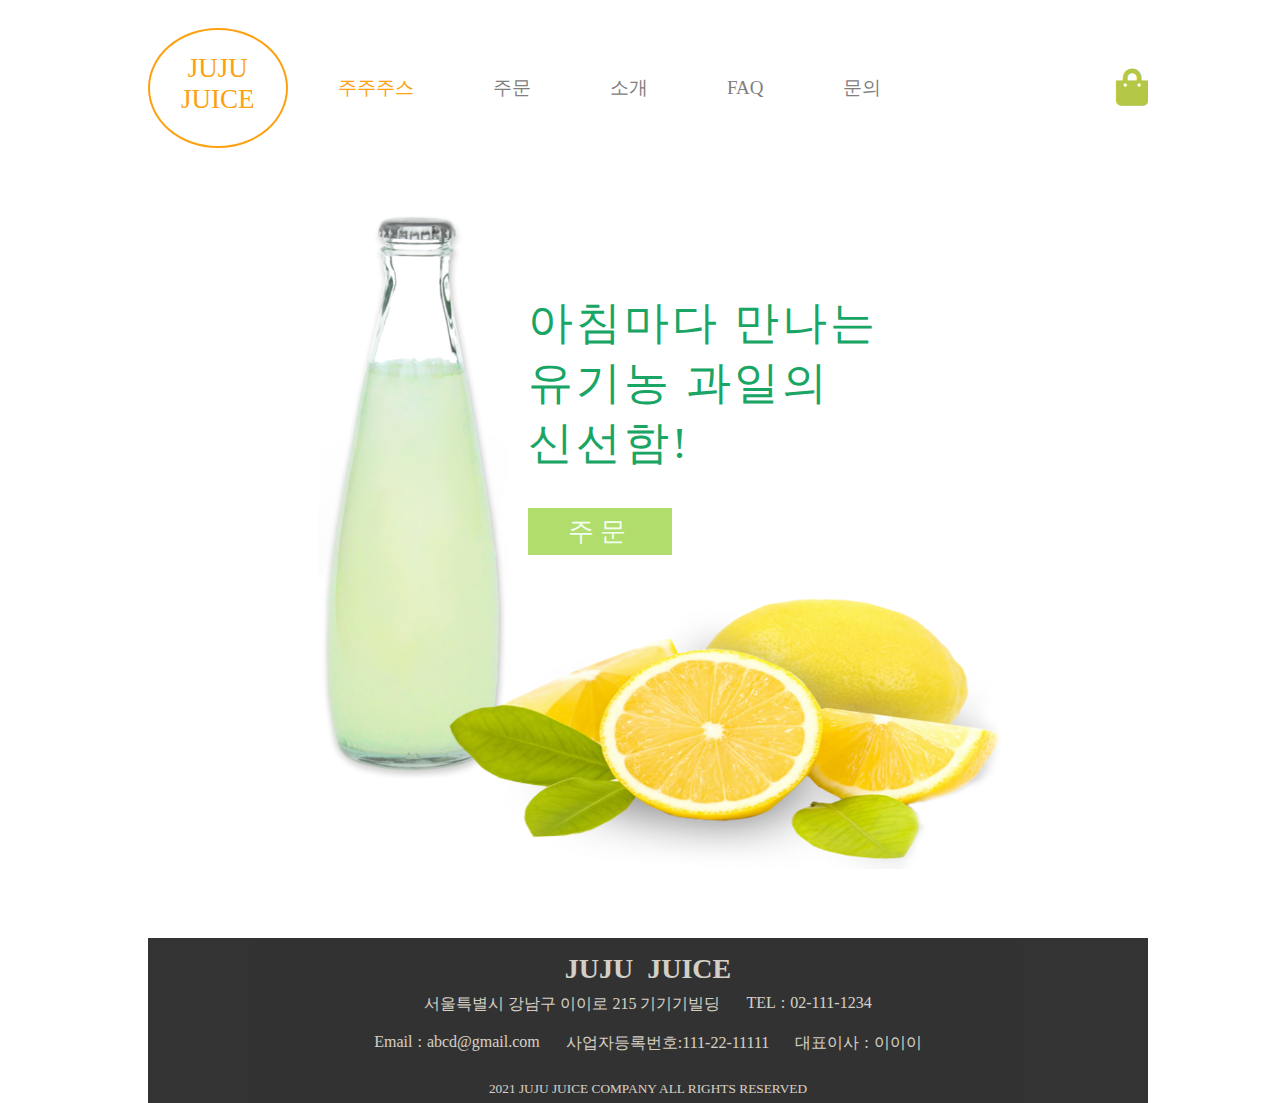
<file: 연습/index.html>
<!DOCTYPE html>
<html>
    <head>
        <title> fr juice</title>
        <meta charset="utf-8">
        <link rel="stylesheet" href="https://cdnjs.cloudflare.com/ajax/libs/font-awesome/5.8.2/css/all.min.css"/>
        <link rel="stylesheet" href="css/styles.css">
    </head>
    <body>
        <header class="nav-header">
            <div class="nav-header_main">JUJU <br>JUICE</div>
            <div class="nav-header_li">
                <span><a href="index.html" style="color:rgb(252, 161, 16)">주주주스</a></span>
                <span><a href="shop.html">주문</a></span>
                <span><a href="introdution.html">소개</a></span>
                <span><a href="faq.html">FAQ</a></span>
                <span><a href="inquiry.html">문의</a></span>
            </div>
            <div class="nav-header_shoppingcart"><i class="fas fa-shopping-bag"></i></div>
        </header>
        <div class="main_text">
            <p>아침마다 만나는<br>유기농 과일의<br>신선함!</p>
            <button type="submit"><a href="shop.html">주문</a></button>
        </div>
        <img class="bottle"src="img/123.webp">
        <img class="orange"src="img/1234.webp">
    </body>
    <foot class="bottom">
        <div class="bottom_title">JUJU &nbsp;JUICE</div>
        <div class="bottom_text">
            <p>서울특별시 강남구 이이로 215 기기기빌딩</p>
            <p>TEL<span>:</span>02-111-1234</p>
        </div>
        <div class="bottom_text">
            <p>Email<span>:</span>abcd@gmail.com</p>
            <p>사업자등록번호:111-22-11111</p>
            <p>대표이사<span>:</span>이이이</p>
        </div>
        <div class="bottom_foot">2021 JUJU JUICE COMPANY ALL RIGHTS RESERVED</div>
    </foot>
</html>
</file>
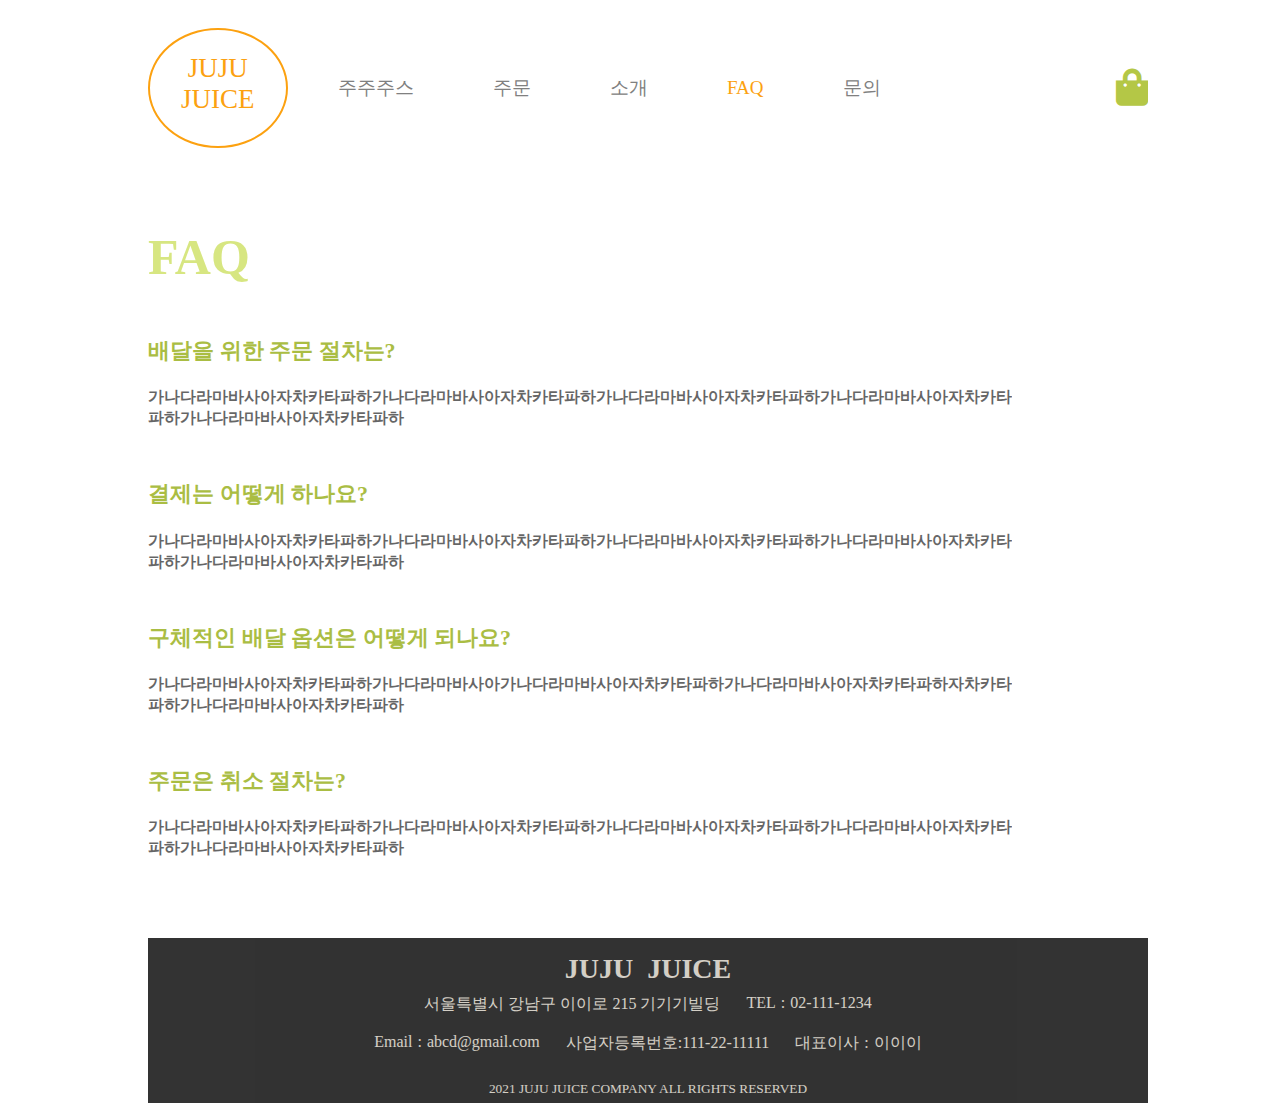
<file: 연습/faq.html>
<!DOCTYPE html>
<html>

<head>
    <title> fr juice</title>
    <meta charset="utf-8">
    <link rel="stylesheet" href="https://cdnjs.cloudflare.com/ajax/libs/font-awesome/5.8.2/css/all.min.css" />
    <link rel="stylesheet" href="css/styles.css">
</head>

<body>
    <header class="nav-header">
        <div class="nav-header_main">JUJU <br>JUICE</div>
        <div class="nav-header_li">
            <span><a href="index.html">주주주스</a></span>
            <span><a href="shop.html">주문</a></span>
            <span><a href="introdution.html">소개</a></span>
            <span><a href="faq.html" style="color:rgb(252, 161, 16)">FAQ</a></span>
            <span><a href="inquiry.html">문의</a></span>
        </div>
        <div class="nav-header_shoppingcart"><i class="fas fa-shopping-bag"></i></div>
    </header>
    <main class="main_command">
        <div class="main_command_title">
            <h1>FAQ</h1>
        </div>
        <div class="main_command_text">
            <h2>배달을 위한 주문 절차는?</h2>
            <h4>가나다라마바사아자차카타파하가나다라마바사아자차카타파하가나다라마바사아자차카타파하가나다라마바사아자차카타파하가나다라마바사아자차카타파하</h4>
        </div>
        <div class="main_command_text">
            <h2>결제는 어떻게 하나요?</h2>
            <h4>가나다라마바사아자차카타파하가나다라마바사아자차카타파하가나다라마바사아자차카타파하가나다라마바사아자차카타파하가나다라마바사아자차카타파하</h4>
        </div>
        <div class="main_command_text">
            <h2>구체적인 배달 옵션은 어떻게 되나요?</h2>
            <h4>가나다라마바사아자차카타파하가나다라마바사아가나다라마바사아자차카타파하가나다라마바사아자차카타파하자차카타파하가나다라마바사아자차카타파하</h4>
        </div>
        <div class="main_command_text">
            <h2>주문은 취소 절차는?</h2>
            <h4>가나다라마바사아자차카타파하가나다라마바사아자차카타파하가나다라마바사아자차카타파하가나다라마바사아자차카타파하가나다라마바사아자차카타파하</h4>
        </div>
    </main>
</body>
<foot class="bottom">
    <div class="bottom_title">JUJU &nbsp;JUICE</div>
    <div class="bottom_text">
        <p>서울특별시 강남구 이이로 215 기기기빌딩</p>
        <p>TEL<span>:</span>02-111-1234</p>
    </div>
    <div class="bottom_text">
        <p>Email<span>:</span>abcd@gmail.com</p>
        <p>사업자등록번호:111-22-11111</p>
        <p>대표이사<span>:</span>이이이</p>
    </div>
    <div class="bottom_foot">2021 JUJU JUICE COMPANY ALL RIGHTS RESERVED</div>
</foot>
</html>
</file>
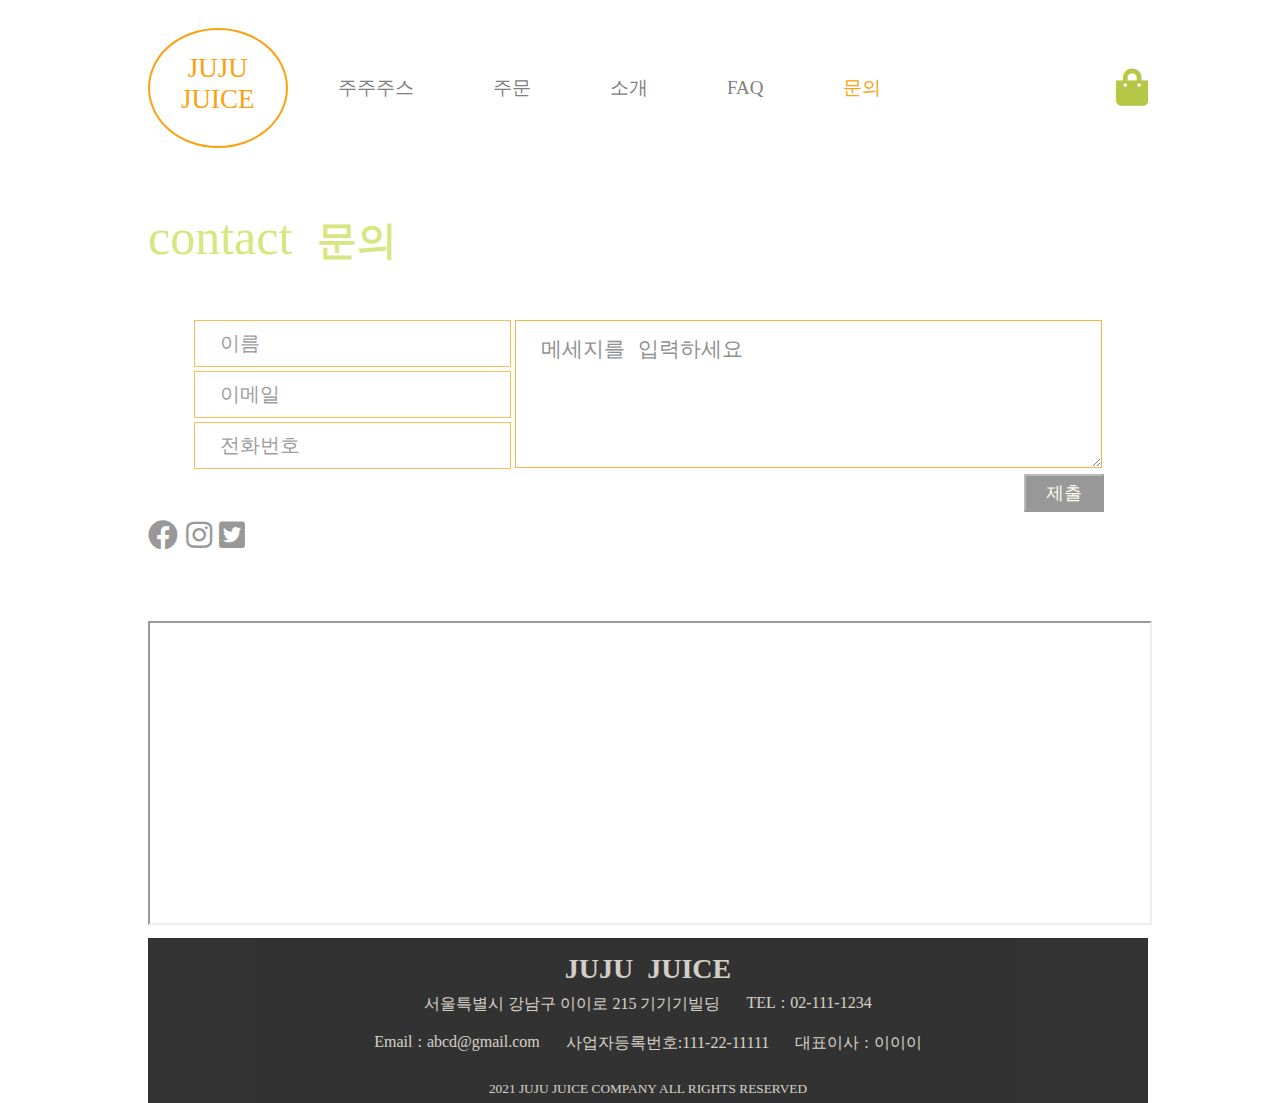
<file: 연습/inquiry.html>
<!DOCTYPE html>
<html>
    <head>
        <title> fr juice</title>
        <meta charset="utf-8">
        <link rel="stylesheet" href="https://cdnjs.cloudflare.com/ajax/libs/font-awesome/5.8.2/css/all.min.css"/>
        <link rel="stylesheet" href="css/styles.css">
    </head>
    <body>
        <header class="nav-header">
            <div class="nav-header_main">JUJU <br>JUICE</div>
            <div class="nav-header_li">
                <span><a href="index.html" >주주주스</a></span>
                <span><a href="shop.html">주문</a></span>
                <span><a href="introdution.html">소개</a></span>
                <span><a href="faq.html">FAQ</a></span>
                <span><a href="inquiry.html" style="color:rgb(252, 161, 16)">문의</a></span>
            </div>
            <div class="nav-header_shoppingcart"><i class="fas fa-shopping-bag"></i></div>
        </header>
        <div class="inquiry_title">contact &nbsp;<span>문의</span></div>
        <form class="main_form">
            <div class="text">
                <input type="name" value="" placeholder="이름"><br>
                <input type="email" value="" placeholder="이메일"><br>
                <input type="tel" value="" placeholder="전화번호">
            </div>
            <div class="contact">
                <textarea class="" cols="40" row="20" placeholder="메세지를 입력하세요"></textarea><br>
                <button type="submit">제출</button>
            </div>
        </form>
        <div class="icons">
            <i class="fab fa-facebook"></i>
            <i class="fab fa-instagram"></i>
            <i class="fab fa-twitter-square"></i>
        </div>
        <iframe src="https://map.naver.com/v5/directions/-/-/-/transit?c=14140670.1573051,4508715.1555702,17,0,0,0,dh" width="1000" height="300"></iframe>
    </body>
    <foot class="bottom">
        <div class="bottom_title">JUJU &nbsp;JUICE</div>
        <div class="bottom_text">
            <p>서울특별시 강남구 이이로 215 기기기빌딩</p>
            <p>TEL<span>:</span>02-111-1234</p>
        </div>
        <div class="bottom_text">
            <p>Email<span>:</span>abcd@gmail.com</p>
            <p>사업자등록번호:111-22-11111</p>
            <p>대표이사<span>:</span>이이이</p>
        </div>
        <div class="bottom_foot">2021 JUJU JUICE COMPANY ALL RIGHTS RESERVED</div>
    </foot>
</html>
</file>
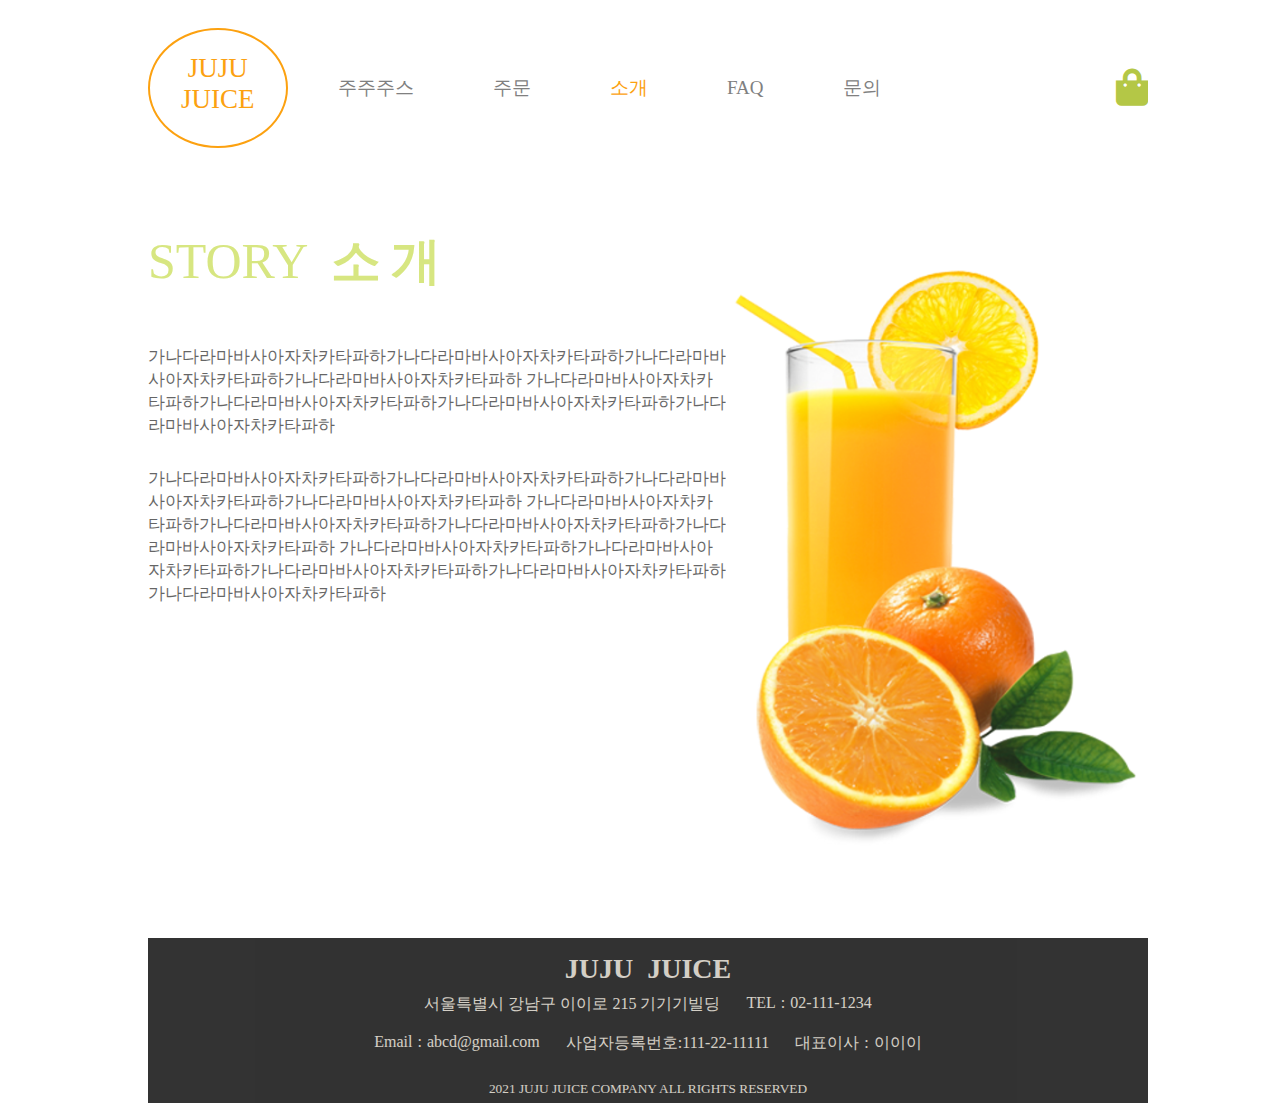
<file: 연습/introdution.html>
<!DOCTYPE html>
<html>
    <head>
        <title> fr juice</title>
        <meta charset="utf-8">
        <link rel="stylesheet" href="https://cdnjs.cloudflare.com/ajax/libs/font-awesome/5.8.2/css/all.min.css"/>
        <link rel="stylesheet" href="css/styles.css">
    </head>
    <body>
        <header class="nav-header">
            <div class="nav-header_main">JUJU <br>JUICE</div>
            <div class="nav-header_li">
                <span><a href="index.html">주주주스</a></span>
                <span><a href="shop.html">주문</a></span>
                <span><a href="introdution.html" style="color:rgb(252, 161, 16)">소개</a></span>
                <span><a href="faq.html" ">FAQ</a></span>
                <span><a href="inquiry.html">문의</a></span>
            </div>
            <div class="nav-header_shoppingcart"><i class="fas fa-shopping-bag"></i></div>
        </header>
        <main class="story">
            <div class="title">STORY &nbsp;<span>소개</span></div>
            <div class="text_1">
                가나다라마바사아자차카타파하가나다라마바사아자차카타파하가나다라마바사아자차카타파하가나다라마바사아자차카타파하
                가나다라마바사아자차카타파하가나다라마바사아자차카타파하가나다라마바사아자차카타파하가나다라마바사아자차카타파하
            </div>
            <div class="text_2">
                가나다라마바사아자차카타파하가나다라마바사아자차카타파하가나다라마바사아자차카타파하가나다라마바사아자차카타파하
                가나다라마바사아자차카타파하가나다라마바사아자차카타파하가나다라마바사아자차카타파하가나다라마바사아자차카타파하
                가나다라마바사아자차카타파하가나다라마바사아자차카타파하가나다라마바사아자차카타파하가나다라마바사아자차카타파하
                가나다라마바사아자차카타파하
            </div>
        </main>
    </body>
    <img src="img/18c26a_9e1ca0dfa6fa4fb89c876deaf1d5adc4.webp">
    <foot class="bottom">
        <div class="bottom_title">JUJU &nbsp;JUICE</div>
        <div class="bottom_text">
            <p>서울특별시 강남구 이이로 215 기기기빌딩</p>
            <p>TEL<span>:</span>02-111-1234</p>
        </div>
        <div class="bottom_text">
            <p>Email<span>:</span>abcd@gmail.com</p>
            <p>사업자등록번호:111-22-11111</p>
            <p>대표이사<span>:</span>이이이</p>
        </div>
        <div class="bottom_foot">2021 JUJU JUICE COMPANY ALL RIGHTS RESERVED</div>
    </foot>
</html>
</file>
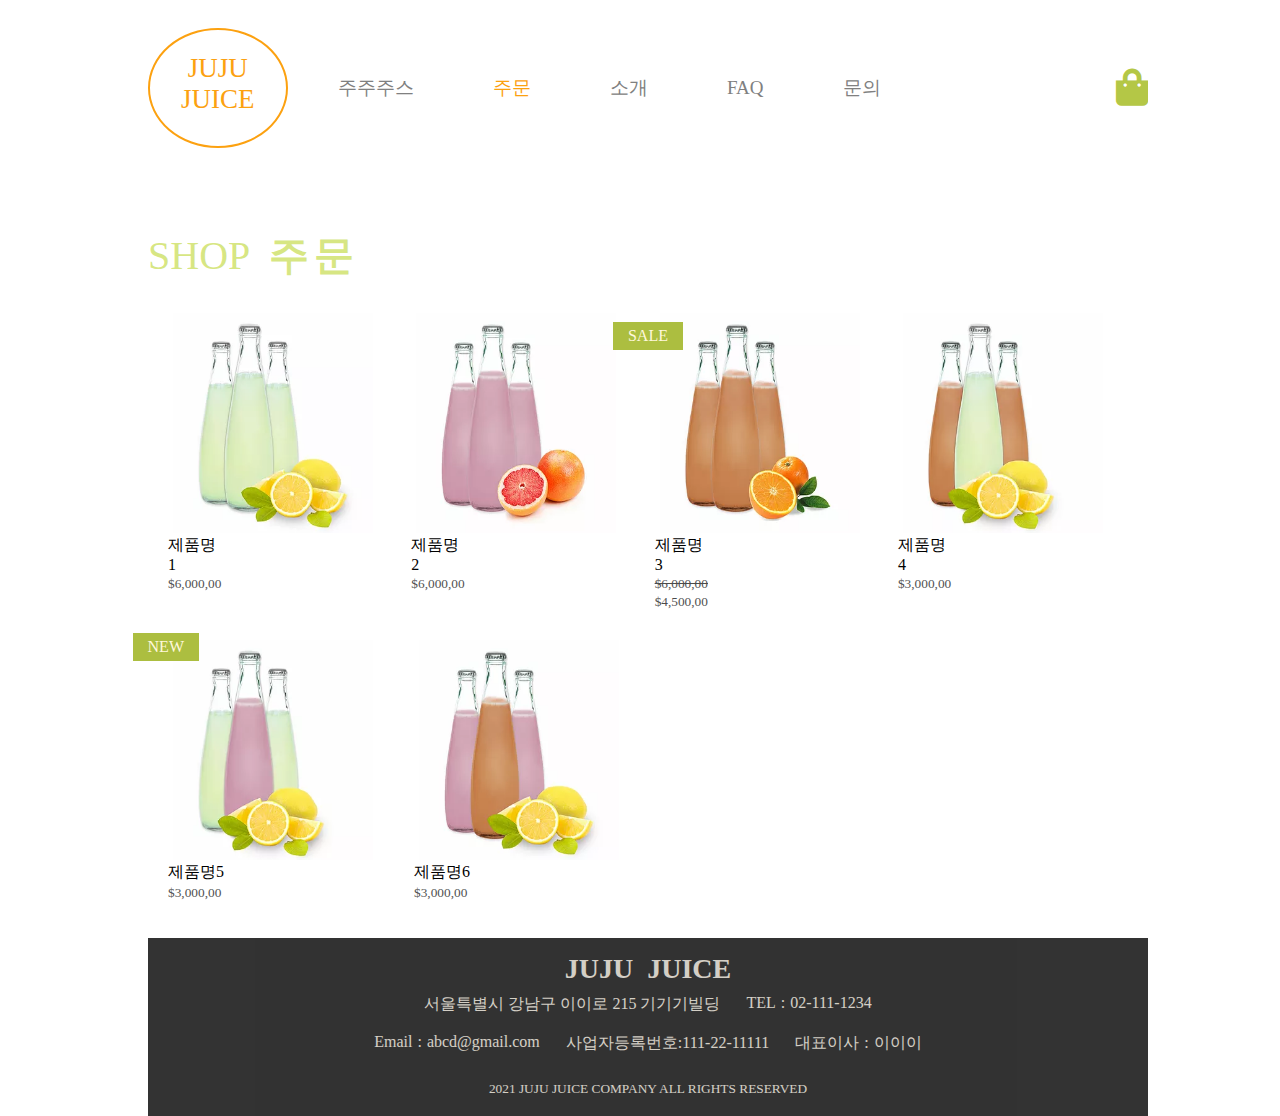
<file: 연습/shop.html>
<!DOCTYPE html>
<html>
    <head>
        <title> fr juice</title>
        <meta charset="utf-8">
        <link rel="stylesheet" href="https://cdnjs.cloudflare.com/ajax/libs/font-awesome/5.8.2/css/all.min.css"/>
        <link rel="stylesheet" href="css/styles.css">
    </head>
    <body>
        <header class="nav-header">
            <div class="nav-header_main">JUJU <br>JUICE</div>
            <div class="nav-header_li">
                <span><a href="index.html" .>주주주스</a></span>
                <span><a href="#shop.html" style="color:rgb(252, 161, 16)">주문</a></span>
                <span><a href="introdution.html">소개</a></span>
                <span><a href="faq.html">FAQ</a></span>
                <span><a href="inquiry.html">문의</a></span>
            </div>
            <div class="nav-header_shoppingcart"><i class="fas fa-shopping-bag"></i></div>
        </header>
        <main class="mainscreen">
            <div class="mainscreen_title">SHOP &nbsp;<span>주문</span></div>
            <div class="mainscreen_menu">
                <div class="menu">
                    <img class="shop_img"src="img/shop1.webp">
                    <p>제품명1</p>
                    <p>$6,000,00</p>
                </div>
                <div class="menu">
                    <img class="shop_img" src="img/shop2.webp">
                    <p>제품명2</p>
                    <p>$6,000,00</p>
                </div>
                <div class="menu">
                    <img class="shop_img" src="img/shop3.webp">
                    <div class="ex1">SALE</div>
                    <p>제품명3</p>
                    <p class="cost">$6,000,00</p>
                    <p>$4,500,00</p>
                </div>
                <div class="menu">
                    <img class="shop_img"src="img/shop4.webp">
                    <p>제품명4</p>
                    <p>$3,000,00</p>
                </div>
            </div>
            <div class="mainscreen_menu">
                <div class="menu">
                    <img class="shop_img" src="img/shop5.webp">
                    <div class="ex2">NEW</div>
                    <p>제품명5</p>
                    <p>$3,000,00</p>
                </div>
                <div class="menu">
                    <img class="shop_img" src="img/shop6.webp">
                    <p>제품명6</p>
                    <p>$3,000,00</p>
                </div>
            </div>
        </main>
    </body>
    <foot class="bottom">
        <div class="bottom_title">JUJU &nbsp;JUICE</div>
        <div class="bottom_text">
            <p>서울특별시 강남구 이이로 215 기기기빌딩</p>
            <p>TEL<span>:</span>02-111-1234</p>
        </div>
        <div class="bottom_text">
            <p>Email<span>:</span>abcd@gmail.com</p>
            <p>사업자등록번호:111-22-11111</p>
            <p>대표이사<span>:</span>이이이</p>
        </div>
        <div class="bottom_foot"><p>2021 JUJU JUICE COMPANY ALL RIGHTS RESERVED</p></div>
    </foot>
</html>
</file>
<file: 연습/css/styles.css>
@import url("head-nav.css");
@import url("main_screen.css");
@import url("faq.css");
@import url("introdution.css");
@import url("bottom.css");
@import url("shop.css");
@import url("inquiry.css");
body{
    background-color: white;
    width:1000px;
    position:absolute;
    left:50%;
    transform: translate(-50%);
    margin-bottom: 0;
}
</file>
